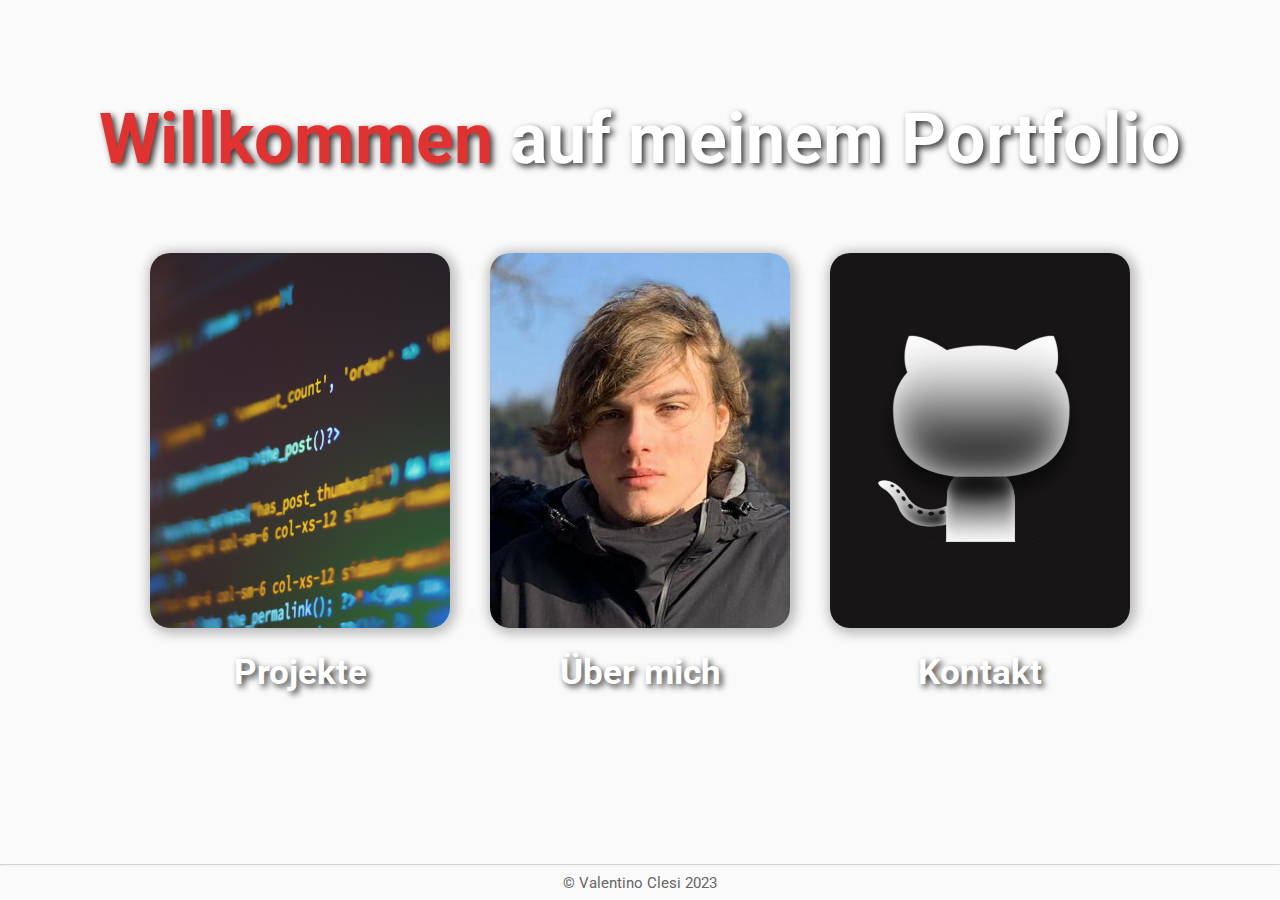
<file: index.html>
<!DOCTYPE html>
<html lang="de">
<head>
    <meta charset="UTF-8">
    <meta name="viewport" content="width=device-width, initial-scale=1.0">
    <title>Portfolio</title>
    <link rel="stylesheet" href="./style.css">
</head>
<body>
    <header>
        <h1 id="welcomeHeader"><span class="red">Willkommen</span> auf meinem Portfolio</h1>
    </header>
    <main id="overview">
            <div id="projects" class="contentContainer">
                <a href="./pages/projects.html"><img src="./images/linesOfCode.png" alt="Image of some lines of Code" draggable="false"></a>
                <p>Projekte</p>
            </div>
            <div id="about" class="contentContainer">
                <a href="./pages/about.html"><img src="./images/profileIPicture.jpg" alt="Profile picture" draggable="false"></a>
                <p>Über mich</p>
            </div>
            <div id="git" class="contentContainer">
                <a href="./pages/contact.html"><img src="./images/githubLogoSilver.png" alt="Silver GitHub" draggable="false"></a>
                <p>Kontakt</p>
            </div>
    </main>
    <footer>
        <hr>
        <p>© Valentino Clesi 2023</p>
    </footer>
</body>
</html>
</file>
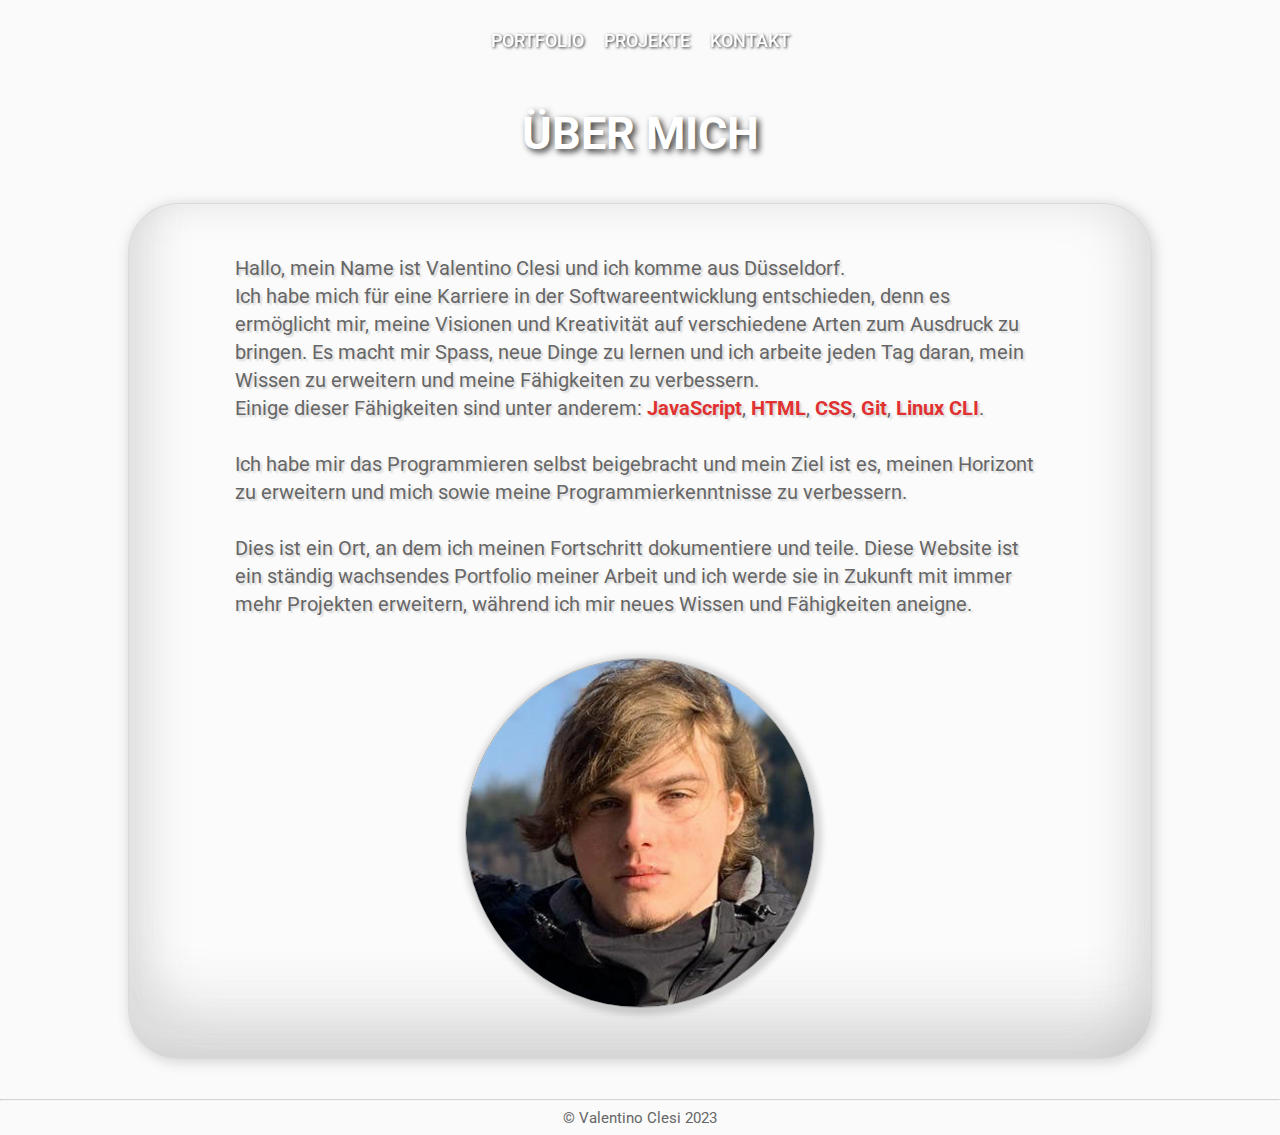
<file: pages/about.html>
<!DOCTYPE html>
<html lang="de">
<head>
    <meta charset="UTF-8">
    <meta name="viewport" content="width=device-width, initial-scale=1.0">
    <title>Portfolio</title>
    <link rel="stylesheet" href="../style.css">
    <link rel="stylesheet" href="./about.css">
</head>
<body>
    <nav>
        <ul>
            <li><a href="../index.html">PORTFOLIO</a></li>
            <li><a href="./projects.html">PROJEKTE</a></li>
            <li><a href="./contact.html">KONTAKT</a></li>
        </ul>
    </nav>
    <header class="pageHeaders">
        <h1>ÜBER MICH</h1>
    </header>
    <main id="aboutMe">
        <div class="aboutMeContainer">
            <p class="aboutMeText">Hallo, mein Name ist Valentino Clesi und ich komme aus Düsseldorf.<br>Ich habe mich für eine Karriere in der Softwareentwicklung entschieden, denn es ermöglicht mir, meine Visionen und Kreativität auf verschiedene Arten zum Ausdruck zu bringen. Es macht mir Spass, neue Dinge zu lernen und ich arbeite jeden Tag daran, mein Wissen zu erweitern und meine Fähigkeiten zu verbessern.<br>
            Einige dieser Fähigkeiten sind unter anderem: <span class="red bold">JavaScript</span>, <span class="red bold">HTML</span>, <span class="red bold">CSS</span>, <span class="red bold">Git</span>, <span class="red bold">Linux CLI</span>.<br><br>Ich habe mir das Programmieren selbst beigebracht und mein Ziel ist es, meinen Horizont zu erweitern und mich sowie meine Programmierkenntnisse zu verbessern.<br><br>
            Dies ist ein Ort, an dem ich meinen Fortschritt dokumentiere und teile. Diese Website ist ein ständig wachsendes Portfolio meiner Arbeit und ich werde sie in Zukunft mit immer mehr Projekten erweitern, während ich mir neues Wissen und Fähigkeiten aneigne.</p>
        </div>
        <div class="portrait">
            <img src="../images/profileIPicture.jpg" alt="Portrait" draggable="false">
        </div>
    </main>
    <footer>
        <hr>
        <p>© Valentino Clesi 2023</p>
    </footer>
    <script src="../script.js"></script>
</body>
</html>
</file>
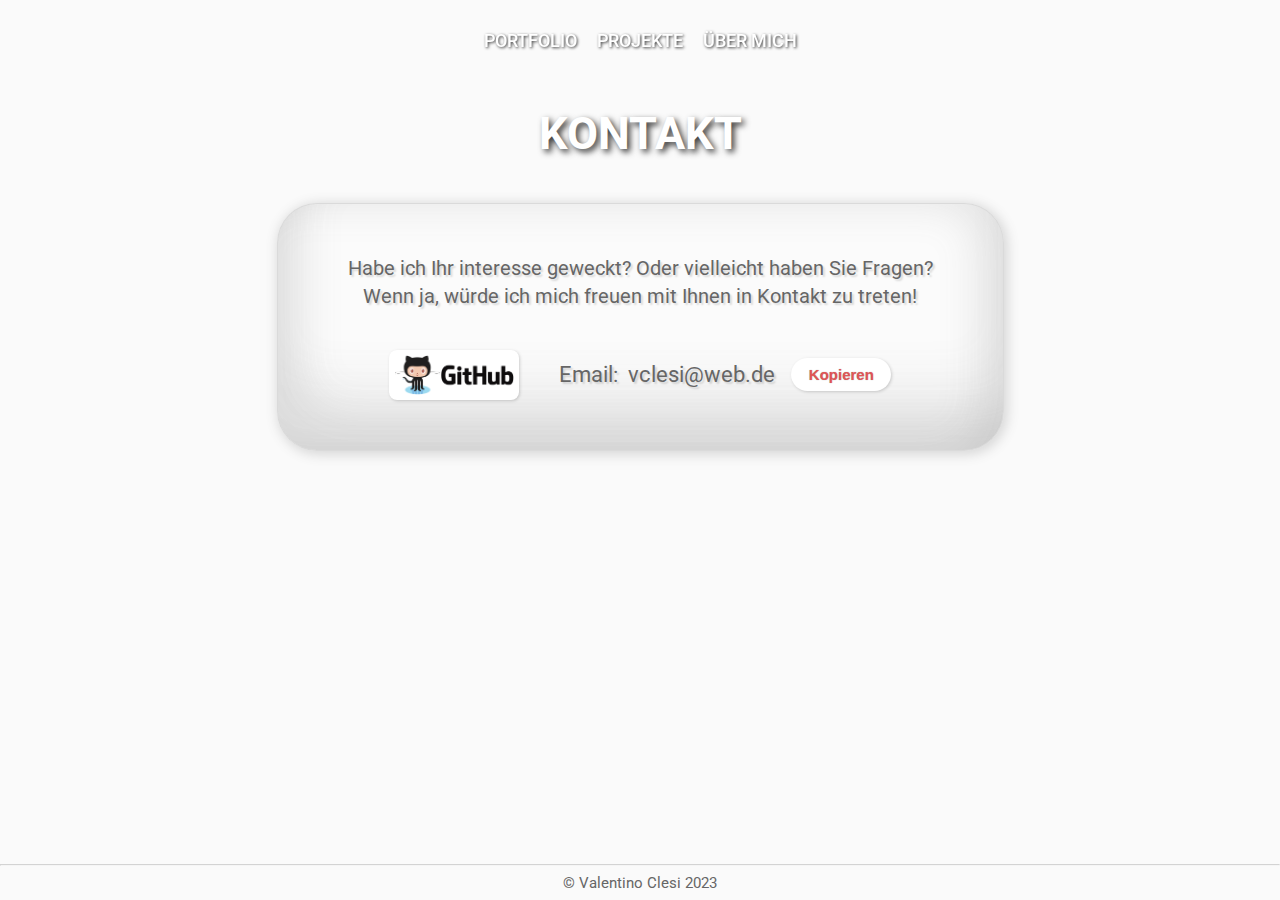
<file: pages/contact.html>
<!DOCTYPE html>
<html lang="de">
<head>
    <meta charset="UTF-8">
    <meta name="viewport" content="width=device-width, initial-scale=1.0">
    <title>Portfolio</title>
    <link rel="stylesheet" href="../style.css">
    <link rel="stylesheet" href="./contact.css">
</head>
<body>
    <nav>
        <ul>
            <li><a href="../index.html">PORTFOLIO</a></li>
            <li><a href="./projects.html">PROJEKTE</a></li>
            <li><a href="./about.html">ÜBER MICH</a></li>
        </ul>
    </nav>
    <header class="pageHeaders">
        <h1>KONTAKT</h1>
    </header>
    <main id="contactPage">
            <p class="contactText">Habe ich Ihr interesse geweckt? Oder vielleicht haben Sie Fragen?<br>Wenn ja, würde ich mich freuen mit Ihnen in Kontakt zu treten!</p>
        <div class="contactLinks">
            <a href="https://github.com/octronnnnnn" target="_blank" rel="noopener noreferrer"><img id="github" src="../images/github-logo-octo.png" alt="GitHub logo" draggable="false"></a>
            <div id="emailContainer">
                <span>Email:</span>
                <span id="email">vclesi@web.de</span>
                <button id="copyBtn">Kopieren</button>
            </div>
        </div>
    </main>
    <footer>
        <hr>
        <p>© Valentino Clesi 2023</p>
    </footer>
    <script src="../script.js"></script>
    <script src="./contact.js"></script>
</body>
</html>
</file>
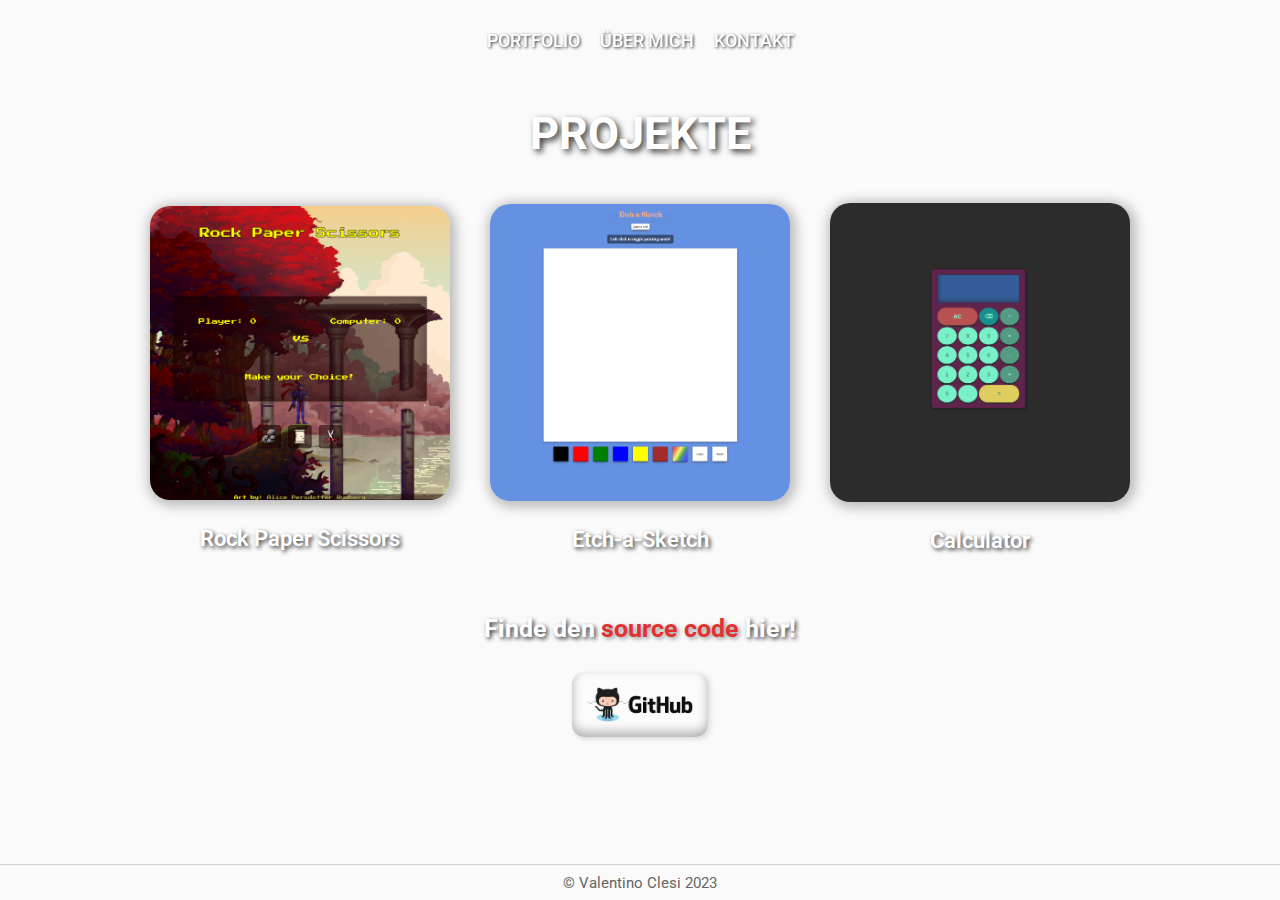
<file: pages/projects.html>
<!DOCTYPE html>
<html lang="de">
<head>
    <meta charset="UTF-8">
    <meta name="viewport" content="width=device-width, initial-scale=1.0">
    <title>Portfolio</title>
    <link rel="stylesheet" href="../style.css">
    <link rel="stylesheet" href="./projects.css">
</head>
<body>
    <nav>
        <ul>
            <li><a href="../index.html">PORTFOLIO</a></li>
            <li><a href="./about.html">ÜBER MICH</a></li>
            <li><a href="./contact.html">KONTAKT</a></li>
        </ul>
    </nav>
    <header class="pageHeaders"r>
        <h1>PROJEKTE</h1>
    </header>
    <main id="projectContainer">
        <div class="projectContent">
            <a href="https://octronnnnnn.github.io/Rock-Paper-Scissors/" target="_blank" rel="noopener noreferrer"><img id="rockPaperScissors" src="../images/RPJ.png" alt="Image of the rock paper scissors website" draggable="false"></a>
            <p class="projectText">Rock Paper Scissors</p>
        </div>
        <div class="projectContent">
            <a href="https://octronnnnnn.github.io/Etch-a-Sketch/" target="_blank" rel="noopener noreferrer"><img id="etchASketch" src="../images/etchASketchSquare.png" alt="Image of the etch a sketch website" draggable="false"></a>
            <p class="projectText">Etch-a-Sketch</p>
        </div>
        <div class="projectContent">
            <a href="https://octronnnnnn.github.io/calculator/" target="_blank" rel="noopener noreferrer"><img id="calculator" src="../images/calculator.png" alt="Image of the calculator website" draggable="false"></a>
            <p class="projectText">Calculator</p>
        </div>
    </main>
    <div id="githubContainer">
        <p>Finde den <span class="red lightShadow">source code</span> hier!</p>
        <a href="https://github.com/octronnnnnn" target="_blank" rel="noopener noreferrer"><img id="github" src="../images/github-logo-octo.png" alt="GitHub logo" draggable="false"></a>
    </div>
    <footer>
        <hr>
        <p>© Valentino Clesi 2023</p>
    </footer>
    <script src="../script.js"></script>
</body>
</html>
</file>
<file: style.css>
@import url('https://fonts.googleapis.com/css2?family=Roboto:ital,wght@0,100;0,300;0,400;0,500;0,700;0,900;1,100;1,300;1,400;1,500;1,700;1,900&display=swap');

:root {
    --textColor: white;
    --secondaryTextColor: #666666;
    --mainColor: rgb(225, 50, 50);
    --lighterMainColor: rgb(225, 85, 85);
    --darkerMainColor: rgb(196, 61, 61);
    --backgroundColor: rgb(250, 250, 250);
}

* {
    box-sizing: border-box;
}

body {
    min-height: 100vh;
    margin: 0;
    padding: 0;  
    display: flex;
    flex-direction: column;
    justify-content: center;
    align-items: center;
    font-family: 'Roboto', sans-serif;
    background-color: var(--backgroundColor);
}

a {
    -webkit-user-drag: none;
}

header {
    margin-top: 4vw;
    display: flex;
    justify-content: center;
    align-items: center;
    text-align: center;
}

.pageHeaders {
    margin-top: 6vw;
}

h1 {
    font-size: 45px;
}

#welcomeHeader {
    font-size: 70px;
    margin-left: 20px;
    margin-right: 20px;
}

h1, #overview p {
    color: var(--textColor);
    text-shadow: 3px 3px 6px rgba(0, 0, 0, 0.8);
    
}

.red {
    color: var(--mainColor);
}

.bold {
    font-weight: bold;
}

#overview, #projectContainer {
    margin-top: 2vw;
    margin-left: 4vw;
    margin-right: 4vw;
    display: flex;
    justify-content: center;
    align-items: center;
    text-align: center;
    gap: 40px;
}

#overview p {
    font-size: 35px;
    font-weight: bold;
    margin: 20px 0;
}

#overview img {
    width: 300px;
    height: 375px;
    object-fit: cover;
    max-width: 25vw;
    max-height: 30vw;
    border-radius: 20px;
    box-shadow: rgba(0, 0, 0, 0.25) 2px 2px 12px 4px;
}

#overview img:hover, #projectContainer img:hover {
    transition: all ease-out .2s;
    scale: 1.04;
    box-shadow: rgba(0, 0, 0, 0.35) 4px 4px 22px 8px;
}

#overview img:active, #projectContainer img:active {
    scale: 1;
    transition: 0.1s;
}

footer {
    margin-top: auto;
    width: 100%;
    text-align: center;
}

footer p {
    color: var(--secondaryTextColor);
    margin: 8px;
    font-size: 15px;
}

hr {
    opacity: 0.4;
    margin-top: 40px;
    margin-bottom: 0;
}

nav {
    padding-top: 30px;
    display: flex;
    justify-content: center;
    align-items: center;  
    position: fixed;
    top: 0;
    left: 0;
    width: 100vw;
    z-index: 1;
}

nav ul {  
    display: flex;
    gap: 20px;
    padding: 0;
    margin: 0;
}

nav ul li {
    list-style: none;
    font-size: 18px;
}

nav a {
    text-decoration: none;
    color: var(--textColor);
    font-weight: 500;
    text-shadow: 1px 1px 3px rgba(0, 0, 0, 0.8);
}

nav a:hover {
    color: var(--mainColor);
    transition: .3s;
    text-shadow: 1px 1px 2px rgba(0, 0, 0, 0.2);
}

nav.sticky {
    background-color: var(--darkerMainColor);
    padding: 0.5%;
    transition: all ease-out 0.4s;
}



@media (max-width: 800px) {
    nav {
        padding-top: 20px;
    }

    nav ul li a {
        font-size: calc(8px + 1.5vw);
    }

    .pageHeaders {
        margin-top: 50px;
    }

    #overview, #projectContainer, #aboutMeContainer {
        flex-wrap: wrap;
        gap: 20px;
    }

    #overview img {
        max-width: 50vw;
        max-height: 60vw;
    }
    
    h1 {
        font-size: calc(25px + 3vw) ;
    }

    #welcomeHeader {
        font-size: calc(40px + 2vw);
    }

    #overview p {
        font-size: calc(20px + 2vw);
    }
}
</file>
<file: pages/about.css>
#aboutMe {
    display: flex;
    justify-content: center;
    align-items: center;
    gap: 40px;
    background-color: rgba(252, 252, 252, 0.6);
    box-shadow: rgba(100, 100, 100, 0.15) 25px -40px 40px 0px inset, rgba(100, 100, 100, 0.15) -25px 0px 40px 0px inset, rgba(100, 100, 100, 0.05) 0px -80px 40px 0px inset, rgba(85, 85, 85, 0.2) 2px 2px 12px 2px;
    border: 1px solid rgba(85, 85, 85, 0.2);
    padding: 50px;
    border-radius: 50px;
    max-width: 80vw;
    flex-wrap: wrap;
    margin-top: 1vw;
    margin-left: 1vw;
    margin-right: 1vw;
}

.aboutMeContainer {
    width: 850px;
}

.aboutMeText {
    color: var(--secondaryTextColor);
    font-size: 20px;
    text-shadow: 2px 2px 2px rgba(0, 0, 0, 0.15);  
    line-height: 140%;
    margin: 0;
    padding: 0 20px;
}

.portrait {
    height: 350px;
    width: 350px;
    max-width: 50vw;
    max-height: 50vw;
    overflow: hidden;
    border-radius: 50%;
    border: 1px solid rgba(85, 85, 85, 0.5);
    display: flex;
    justify-content: center;
    align-items: center;
    min-width: 100px;
    min-height: 100px;
    box-shadow: rgba(0, 0, 0, 0.15) 2px 2px 6px 5px;  
}

.portrait img {
    width: 100%;
}


@media(max-width: 800px) {
    header {
        margin-top: 5vw;
    }

    .aboutMeText {
        font-size: calc(10px + 1vw);
    }

    #aboutMe {
        max-width: 90vw;
        padding: 20px;
    }
}
</file>
<file: pages/contact.css>
#contactPage {
    margin-top: 1vw;
    margin-left: 1vw;
    margin-right: 1vw;
    padding: 50px;
    display: flex;
    flex-direction: column;
    justify-content: center;
    align-items: center; 
    background-color: rgba(252, 252, 252, 0.6);
    box-shadow: rgba(100, 100, 100, 0.15) 25px -40px 40px 0px inset, rgba(100, 100, 100, 0.15) -25px 0px 40px 0px inset, rgba(100, 100, 100, 0.05) 0px -80px 40px 0px inset, rgba(85, 85, 85, 0.2) 2px 2px 12px 2px;
    border: 1px solid rgba(85, 85, 85, 0.2);
    border-radius: 40px;
}

.contactText {
    display: flex;
    margin-bottom: 40px;  
    padding: 0 20px;
    text-align: center;
    justify-content: center;
    font-size: 20px;
    color: var(--secondaryTextColor);
    text-shadow: 2px 2px 2px rgba(0, 0, 0, 0.15); 
    line-height: 140%;
    margin-top: 0;
}

.contactLinks {
    display: flex;
    justify-content: space-evenly;
    align-items: center;
    flex-wrap: wrap;
    gap: 40px;
   
}

#emailContainer {
    display: flex;
    justify-content: center;
    align-items: center;
    gap: 10px;
    flex-wrap: wrap;
    font-size: 22px;
    color: var(--secondaryTextColor);
    text-shadow: 2px 2px 2px rgba(0, 0, 0, 0.15); 
}

#email {
    margin-right: 0.5vw;
}

#github  {
    border-radius: 8px;
    width: 100%;
    height: 50px;
    padding: 5px;
    vertical-align: middle;
}

#copyBtn {
    border-radius: 18px;
    padding: 8px 12px;
    font-size: 15px;
    font-weight: bold;
    color: var(--lighterMainColor);
    text-shadow: 0px 0px 01px rgba(0, 0, 0, 0.4);
    border: none;
    width: 100px;
}

#copyBtn, #github {
    background-color: var(--textColor);
    box-shadow: rgba(80, 80, 80, 0.25) 1px 1px 3px 0px;
}

#copyBtn:hover, #github:hover {
    box-shadow: rgba(80, 80, 80, 0.6) 1px 5px 8px 0px;
    scale: 1.1;
    transition: 0.1s ease-out;
}

#copyBtn:active, #github:active {
    box-shadow: rgba(80, 80, 80, 0.25) 1px 1px 3px 0px;
    scale: 1;
}

@media (max-width: 980px) {
    .contactText, #email, #emailContainer {
        font-size: calc(10px + 1vw);
    }

    #contactPage {
        padding: 20px;
        max-width: 90vw;
    }

    .contactText {
        margin-bottom: 20px;
    }

    .contactLinks, .contactText {
        justify-content: center;
        gap: 20px;
    } 

    #github {
        height: 40px;
    }

    #copyBtn {
        font-size: calc(8px + 1vw);
        width: auto;
    }
}
</file>
<file: pages/projects.css>
#projectContainer {
    margin-top: 1vw;
}

.projectContent img {
    width: 100%;
    max-width: 300px;
    max-height: 300px;
    border-radius: 20px;
    box-shadow: rgba(0, 0, 0, 0.25) 2px 2px 12px 4px;  
}

.projectText {
    color: var(--textColor);
   font-size: 22px;
   font-weight: 600;
   text-shadow: 2px 2px 4px rgba(0, 0, 0, 0.8);
}

#githubContainer {
    margin-top: 3vw;
    display: flex;
    flex-direction: column;
    justify-content: center;
    align-items: center;
}

#github  {
    width: 100%;
    height: 65px;
    padding: 15px;
    margin-top: 0.5vh;
    vertical-align: middle;
    border-radius: 12px;
    background-color: rgba(252, 252, 252, 0.6);
    box-shadow: rgba(100, 100, 100, 0.05) 5px -10px 10px 0px inset, rgba(100, 100, 100, 0.05) -5px 0px 10px 0px inset, rgba(100, 100, 100, 0.4) 0px -5px 10px 0px inset, rgba(85, 85, 85, 0.2) 2px 2px 5px 0px;
}

.lightShadow {
    text-shadow: 2px 2px 4px rgba(0, 0, 0, 0.4);
}

#github:hover {
    scale: 1.1;
    transition: 0.1s ease-out;
    box-shadow: rgba(100, 100, 100, 0.05) 5px -10px 10px 0px inset, rgba(100, 100, 100, 0.05) -5px 0px 10px 0px inset, rgba(100, 100, 100, 0.4) 0px -5px 10px 0px inset, rgba(85, 85, 85, 0.3) 4px 4px 12px 0px;
}

#github:active {
    scale: 1;
    box-shadow: rgba(100, 100, 100, 0.05) 5px -10px 10px 0px inset, rgba(100, 100, 100, 0.05) -5px 0px 10px 0px inset, rgba(100, 100, 100, 0.4) 0px -5px 10px 0px inset, rgba(85, 85, 85, 0.2) 2px 2px 5px 0px;
}

#githubContainer p {
    font-size: 25px;
    font-weight: bold;
    color: var(--textColor);
    text-shadow: 2px 2px 4px rgba(0, 0, 0, 0.8);
    margin-top: 0;
}

@media(max-width: 800px) {
    header {
        margin-top: 5vw;
    }

    #projectContainer img {
        max-width: 50vw;
        max-height: 50vw;
    }

    #projectContainer p {
        font-size: calc(16px + 1vw);
    }

    #githubContainer {
        margin-top: 40px;
    }

    #githubContainer p {
        font-size: calc(18px + 1vw);
    }
}
</file>
